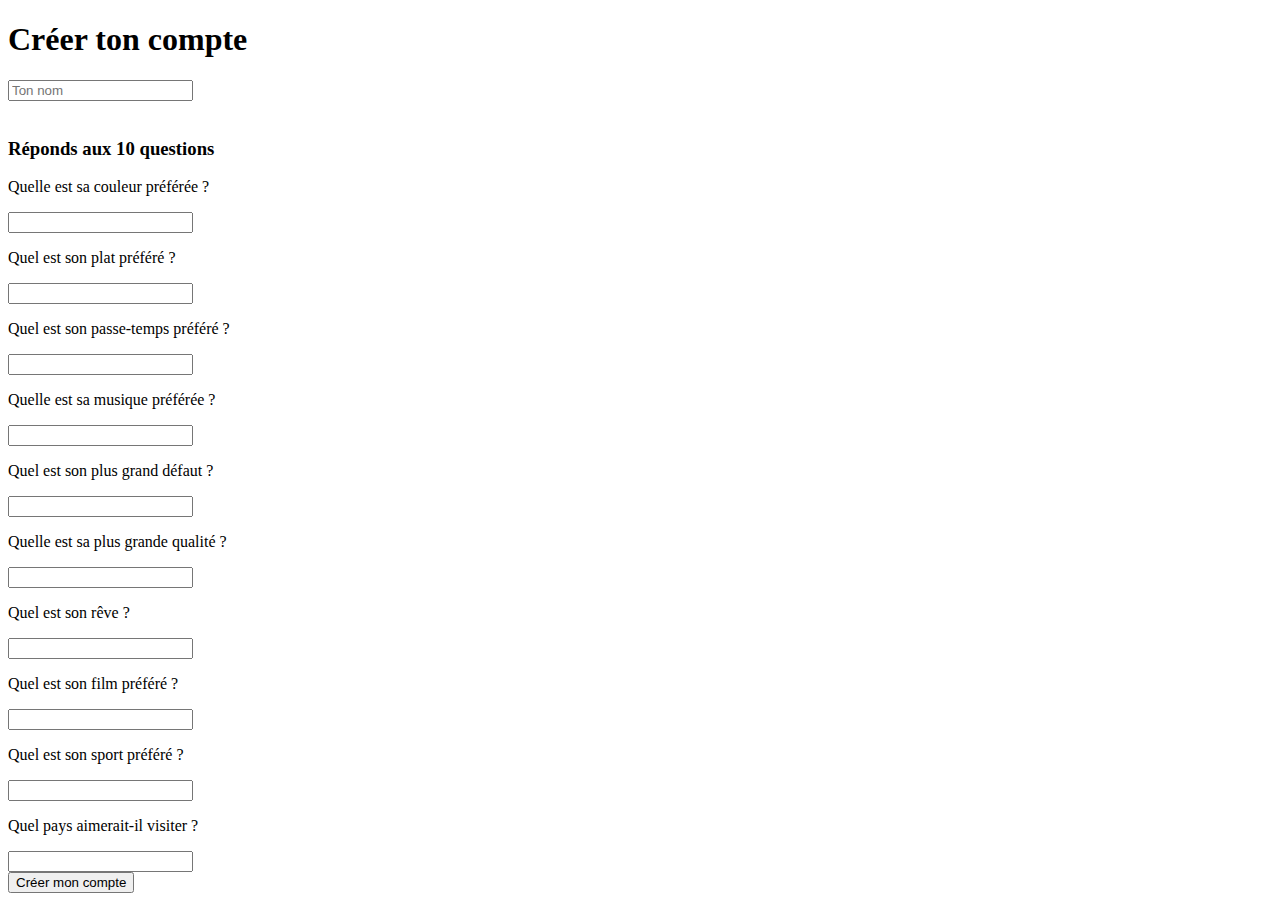
<file: index.html>
<!DOCTYPE html>
<html lang="fr">
<head>
    <meta charset="UTF-8">
    <title>Créer un compte</title>
</head>
<body>
    <h1>Créer ton compte</h1>

    <input id="username" placeholder="Ton nom"><br><br>

    <h3>Réponds aux 10 questions</h3>

    <div id="questions"></div>

    <button onclick="createAccount()">Créer mon compte</button>

    <p id="link"></p>

    <script src="script.js"></script>
</body>
</html>
</file>
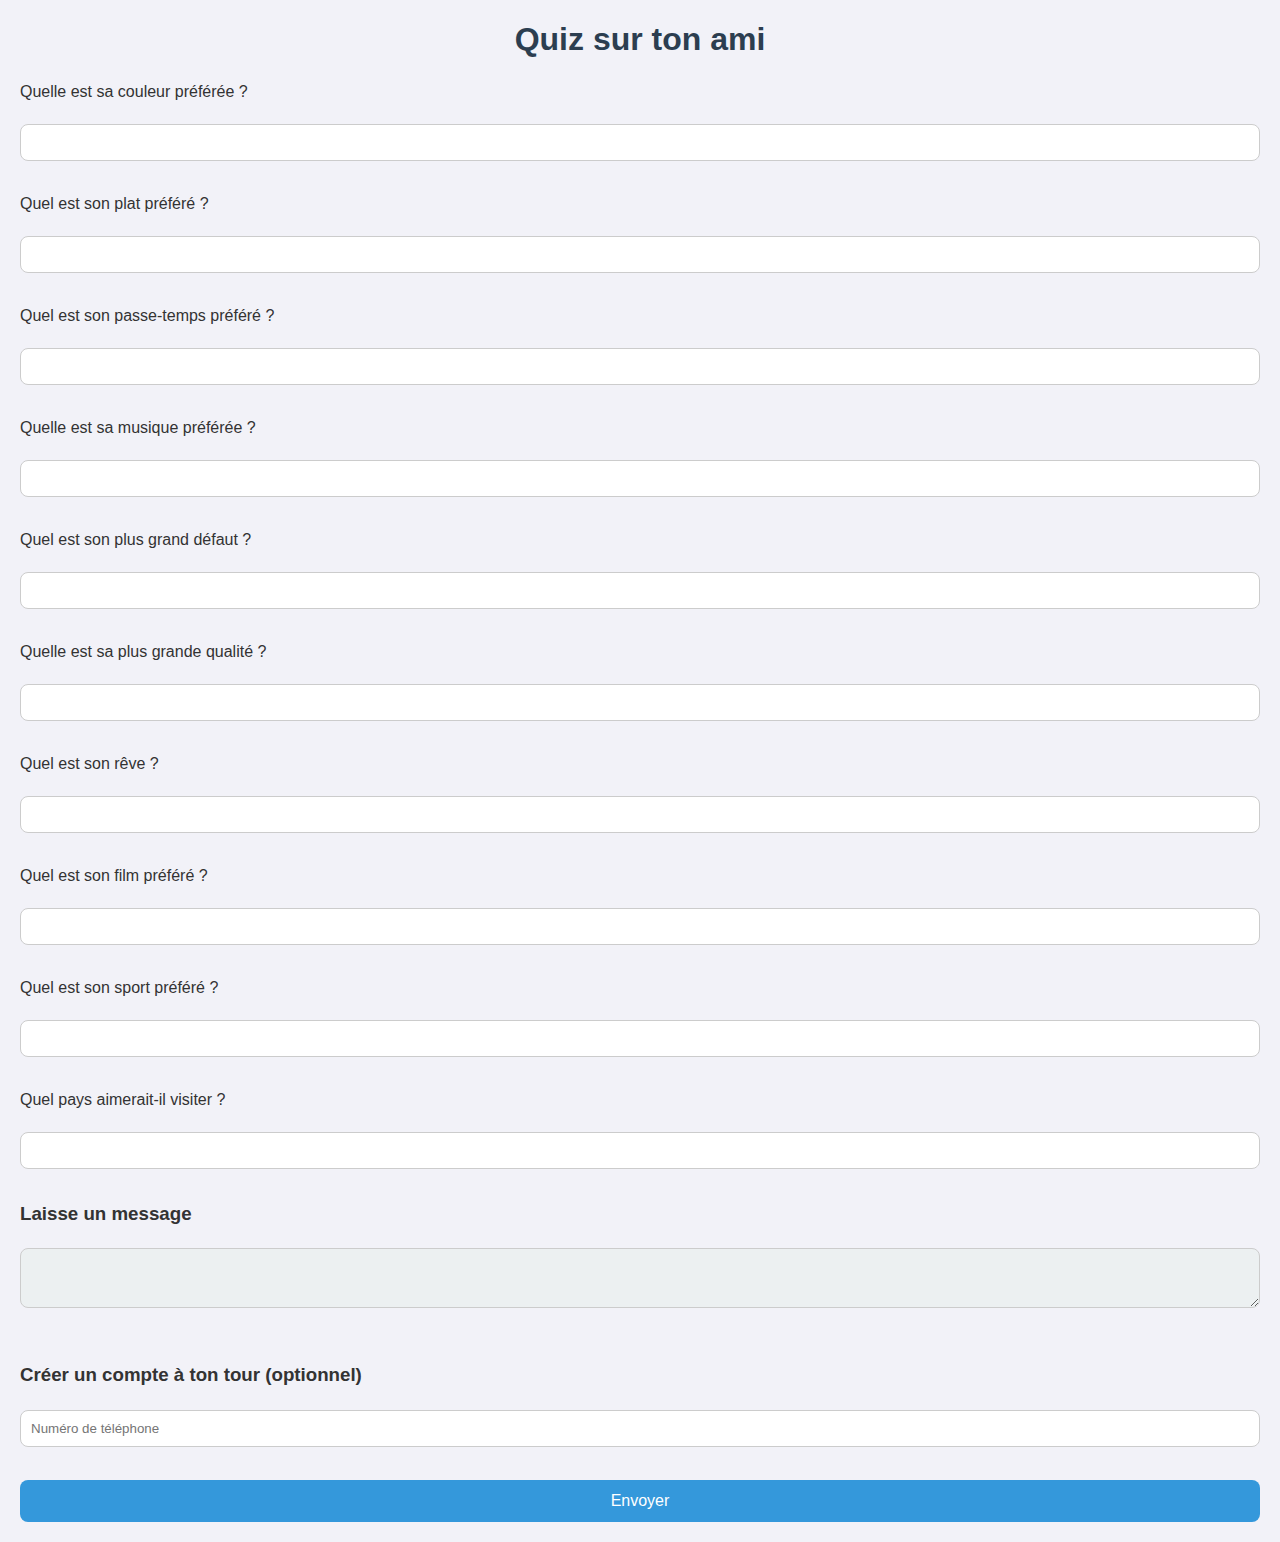
<file: quiz.html>
<!DOCTYPE html>
<html lang="fr">
<head>
    <meta charset="UTF-8">
    <title>Réponds au quiz</title>
    <link rel="stylesheet" href="style.css">
</head>
<body>
    <h1>Quiz sur ton ami</h1>

    <div id="quiz"></div>

    <h3>Laisse un message</h3>
    <textarea id="message"></textarea><br><br>

    <h3>Créer un compte à ton tour (optionnel)</h3>
    <input id="phone" placeholder="Numéro de téléphone"><br><br>

    <button onclick="submitQuiz()">Envoyer</button>

    <script src="script.js"></script>
</body>
</html>
</file>
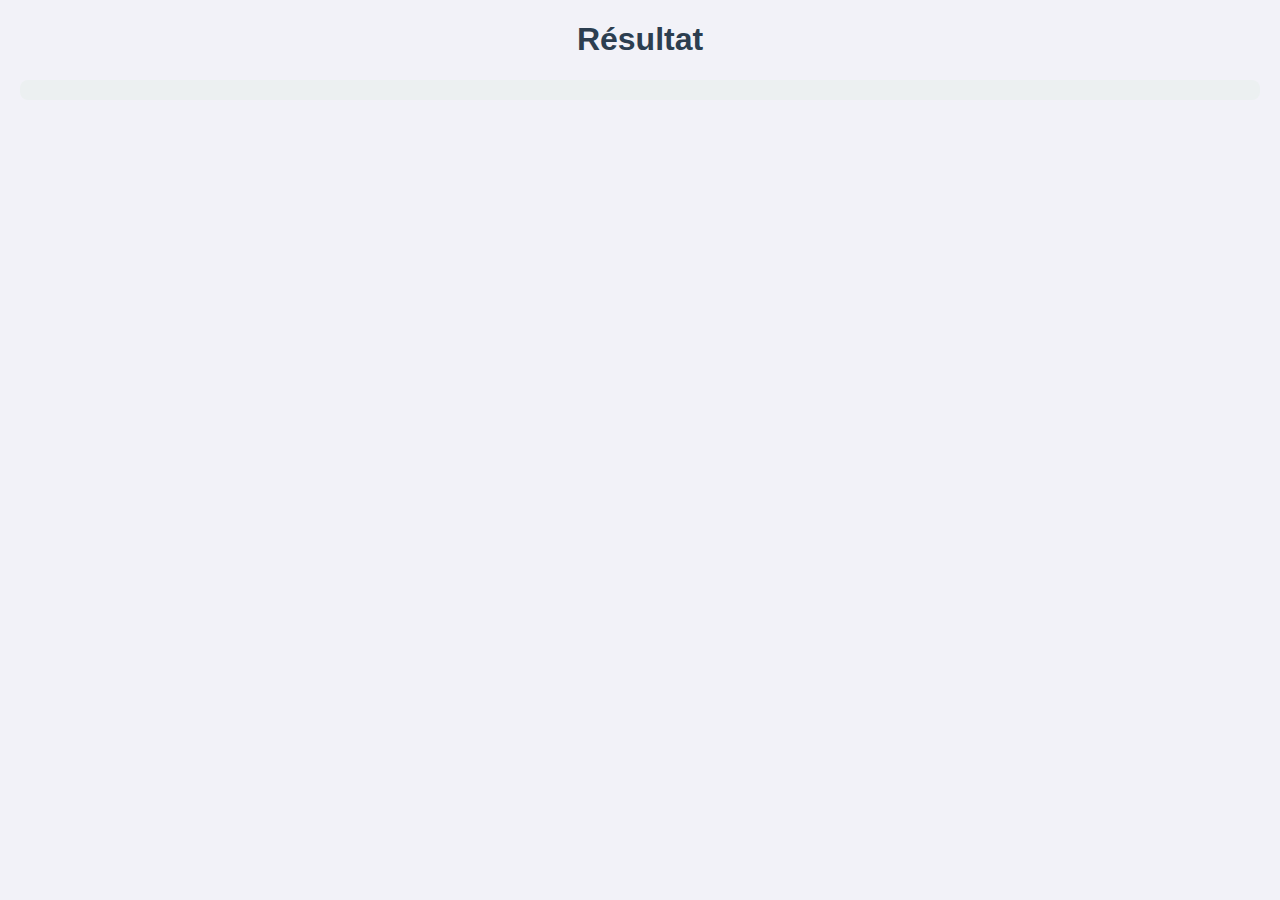
<file: result.html>
<!DOCTYPE html>
<html lang="fr">
<head>
    <meta charset="UTF-8">
    <title>Résultat</title>
    <link rel="stylesheet" href="style.css">
</head>
<body>
    <h1>Résultat</h1>

    <p id="score"></p>
    <p id="message"></p>

    <script>
      const result = JSON.parse(localStorage.getItem("result"));
      document.getElementById("score").innerText =
        "Note : " + result.score + "/100";

      document.getElementById("message").innerText =
        "Message : " + result.message;
    </script>
</body>
</html>
</file>
<file: style.css>
/* ===== Style global ===== */
body {
    font-family: 'Arial', sans-serif;
    background-color: #f2f2f8;
    margin: 0;
    padding: 0 20px;
    color: #333;
}

h1, h2 {
    text-align: center;
    color: #2c3e50;
}

p {
    line-height: 1.5;
    margin-bottom: 15px;
}

input, textarea {
    width: 100%;
    padding: 10px;
    margin: 5px 0 15px 0;
    border-radius: 8px;
    border: 1px solid #ccc;
    box-sizing: border-box;
}

button {
    background-color: #3498db;
    color: white;
    border: none;
    padding: 12px 20px;
    border-radius: 8px;
    cursor: pointer;
    font-size: 16px;
    width: 100%;
    margin-bottom: 20px;
    transition: background-color 0.3s;
}

button:hover {
    background-color: #2980b9;
}

hr {
    border: 0.5px solid #ccc;
    margin: 20px 0;
}

#link {
    background-color: #ecf0f1;
    padding: 10px;
    border-radius: 8px;
    word-wrap: break-word;
}

textarea {
    resize: vertical;
    min-height: 60px;
}

/* ===== Résultat ===== */
#score {
    font-size: 18px;
    text-align: center;
    margin-bottom: 15px;
}

#message {
    font-size: 16px;
    text-align: center;
    background-color: #ecf0f1;
    padding: 10px;
    border-radius: 8px;
}

/* ===== Mobile friendly ===== */
@media (max-width: 600px) {
    body {
        padding: 0 10px;
    }

    button {
        font-size: 18px;
        padding: 14px 20px;
    }
}
</file>
